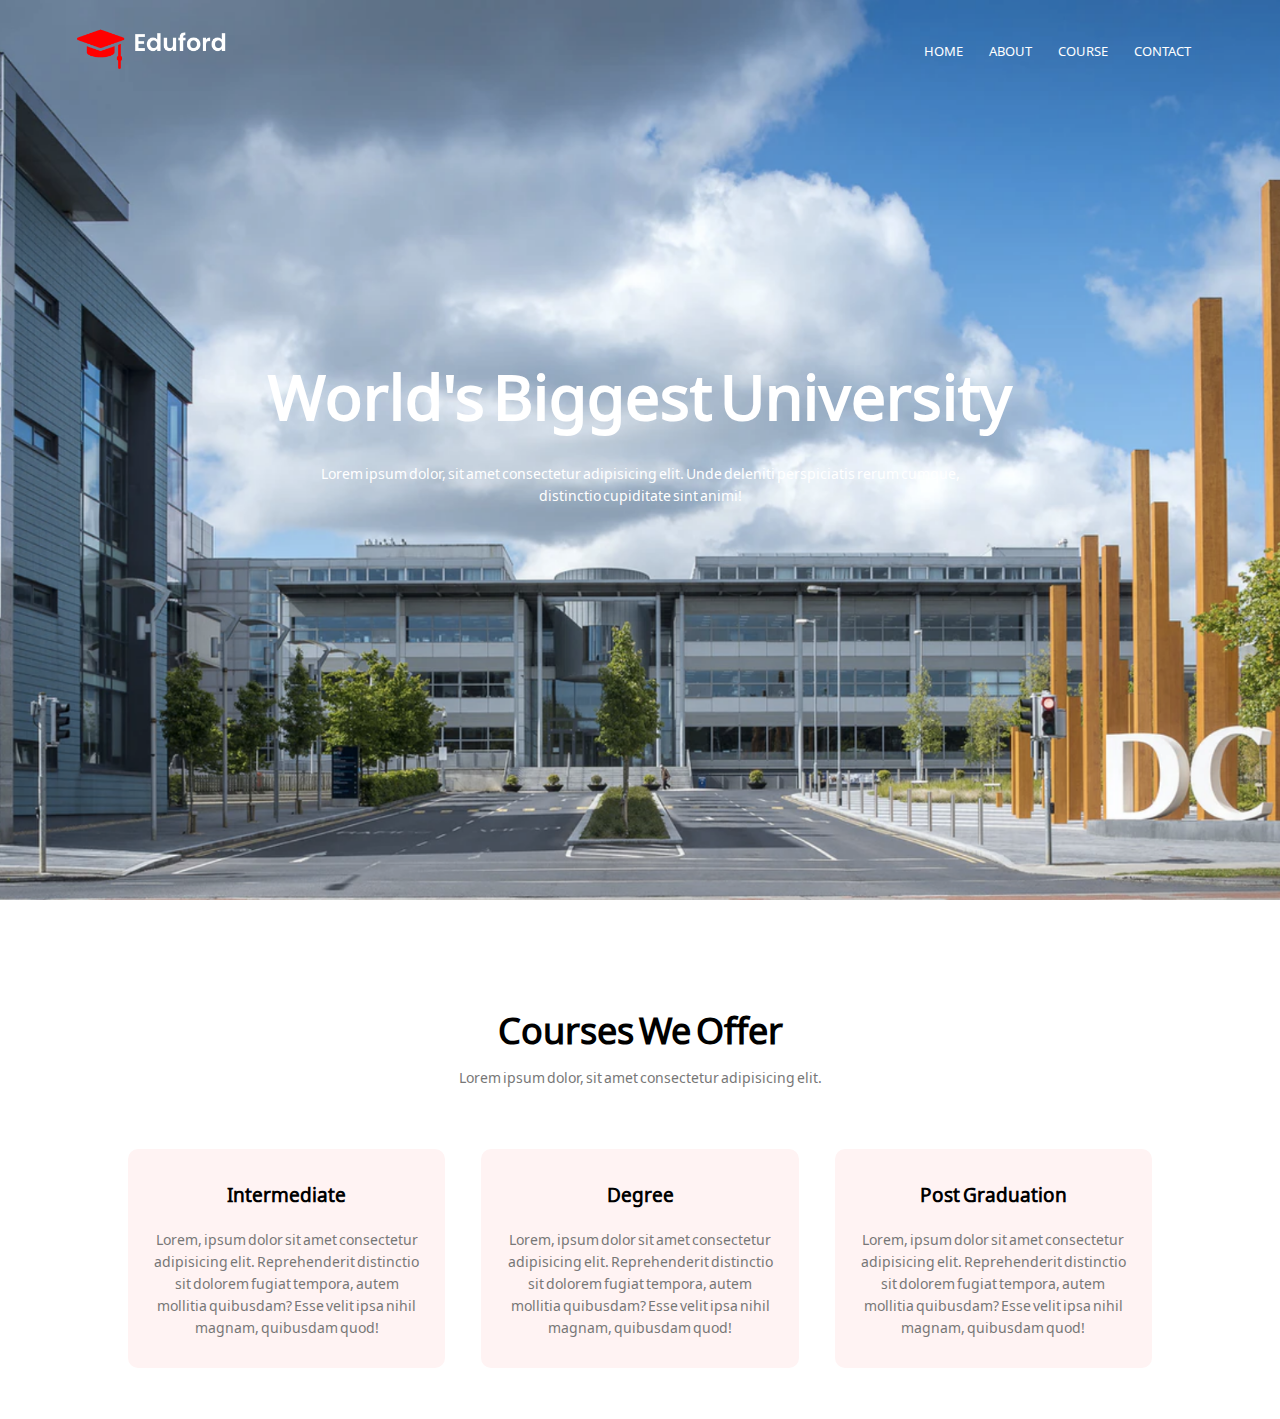
<file: mid-term-assignment-main/index.html>
<!DOCTYPE html>
<html lang="en">

<head>
    <meta charset="UTF-8">
    <meta name="viewport" content="width=device-width, initial-scale=1.0">
    <title>University Website Design</title>
    <link rel="stylesheet" href="style.css">
    <link
        href="https://fonts.googleapis.com/css2?family=Noto+Sans+Indic+Siyaq+Numbers&family=Poppins:ital,wght@0,100;0,200;0,300;0,400;0,500;0,600;0,700;0,800;0,900;1,100;1,200;1,300;1,400;1,500;1,600;1,700;1,800;1,900&display=swap"
        rel="stylesheet">
</head>

<body>
    <section class="header">
        <nav>
            <a href="index.html"><img src="./assets/logo.png"></a>
            <div class="nav-links">

                <ul>
                    <li><a href="index.html">HOME</a></li>
                    <li><a href="About Us.html">ABOUT</a></li>
                    <li><a href="Courses.html">COURSE</a></li>
                    <li><a href="contact us.html">CONTACT</a></li>
                </ul>
            </div>
        </nav>
        <div class="text-box">
            <h1>World's Biggest University</h1>
            <p>Lorem ipsum dolor, sit amet consectetur adipisicing elit. Unde deleniti perspiciatis rerum cumque,
                <br>distinctio cupiditate sint animi!
            </p>
        </div>

    </section>

    <section class="course">
        <h1>Courses We Offer</h1>
        <p>Lorem ipsum dolor, sit amet consectetur adipisicing elit.</p>

        <div class="row">
            <div class="course-col">
                <h3>Intermediate</h3>
                <p>Lorem, ipsum dolor sit amet consectetur adipisicing elit. Reprehenderit distinctio sit dolorem fugiat
                    tempora, autem mollitia quibusdam? Esse velit ipsa nihil magnam, quibusdam quod!</p>
            </div>
            <div class="course-col">
                <h3>Degree</h3>
                <p>Lorem, ipsum dolor sit amet consectetur adipisicing elit. Reprehenderit distinctio sit dolorem fugiat
                    tempora, autem mollitia quibusdam? Esse velit ipsa nihil magnam, quibusdam quod!</p>
            </div>
            <div class="course-col">
                <h3>Post Graduation</h3>
                <p>Lorem, ipsum dolor sit amet consectetur adipisicing elit. Reprehenderit distinctio sit dolorem fugiat
                    tempora, autem mollitia quibusdam? Esse velit ipsa nihil magnam, quibusdam quod!</p>
            </div>
        </div>
    </section>
</body>

</html>
</file>
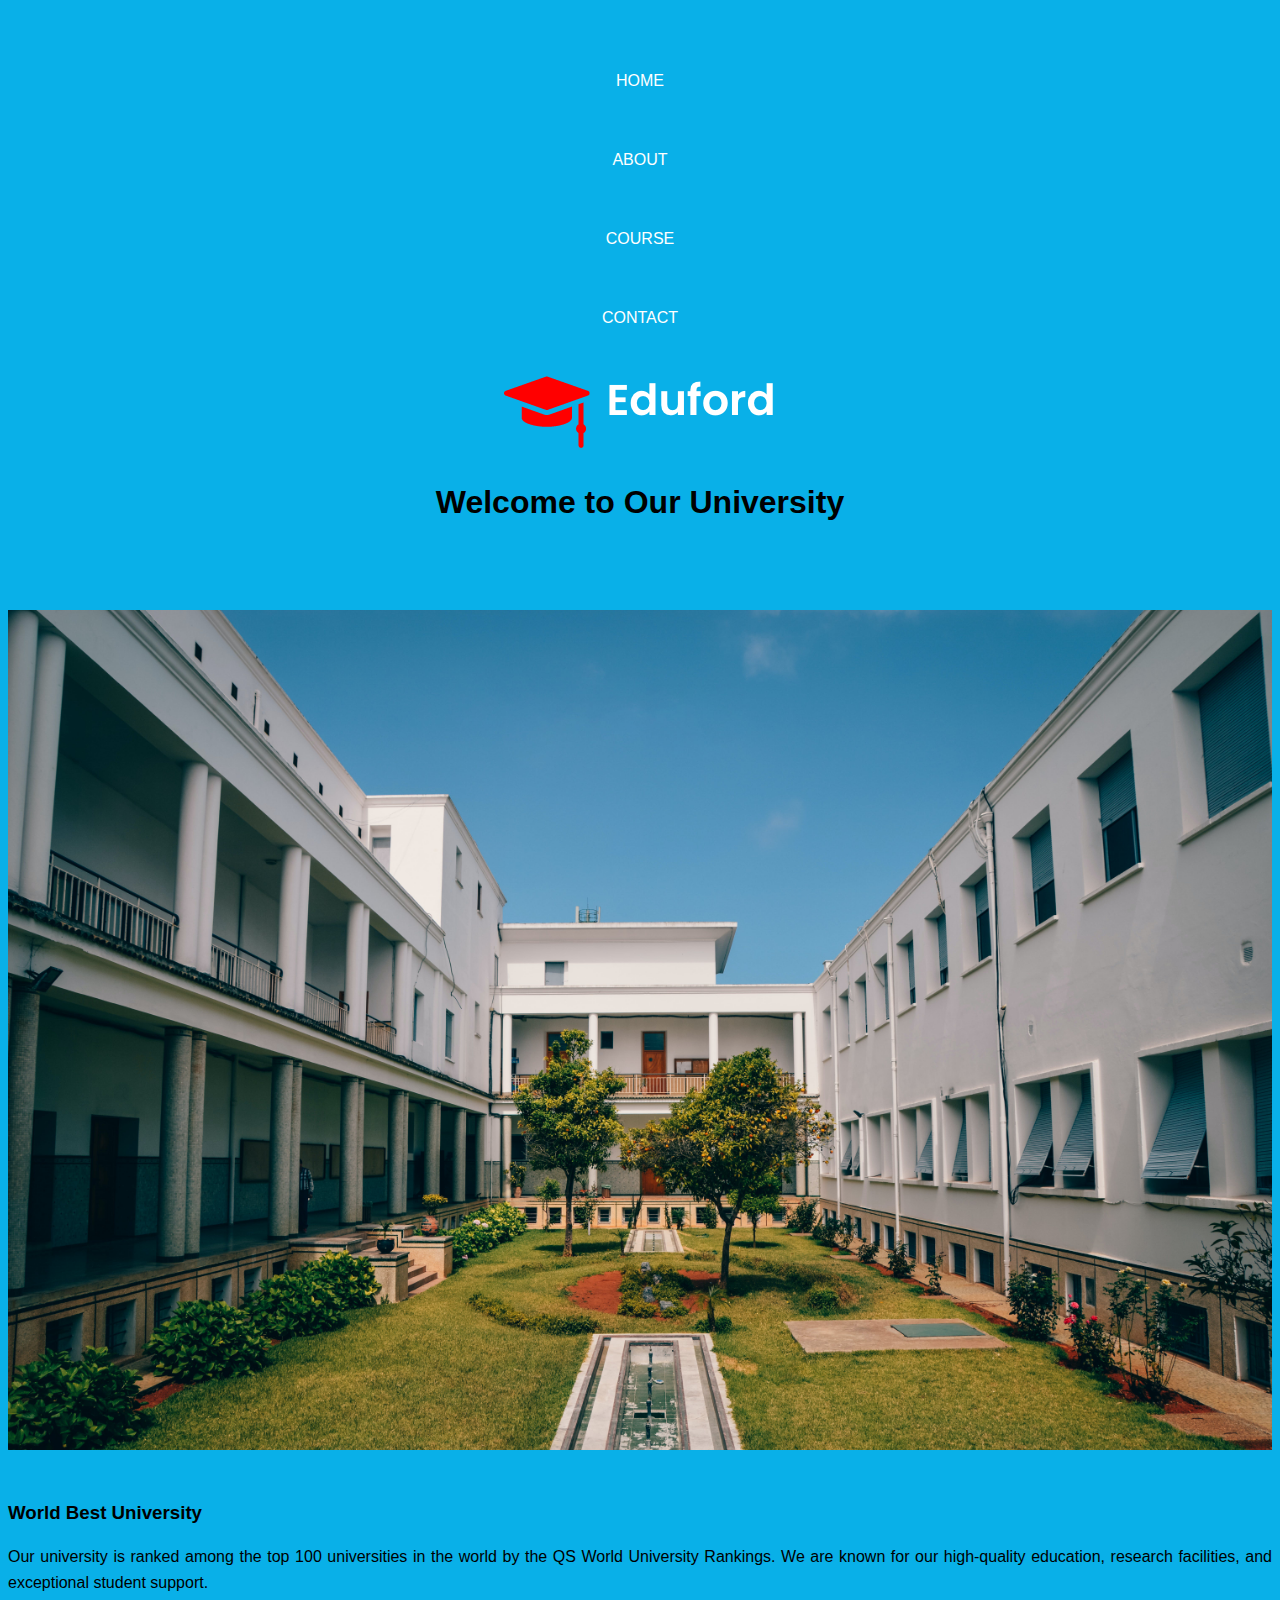
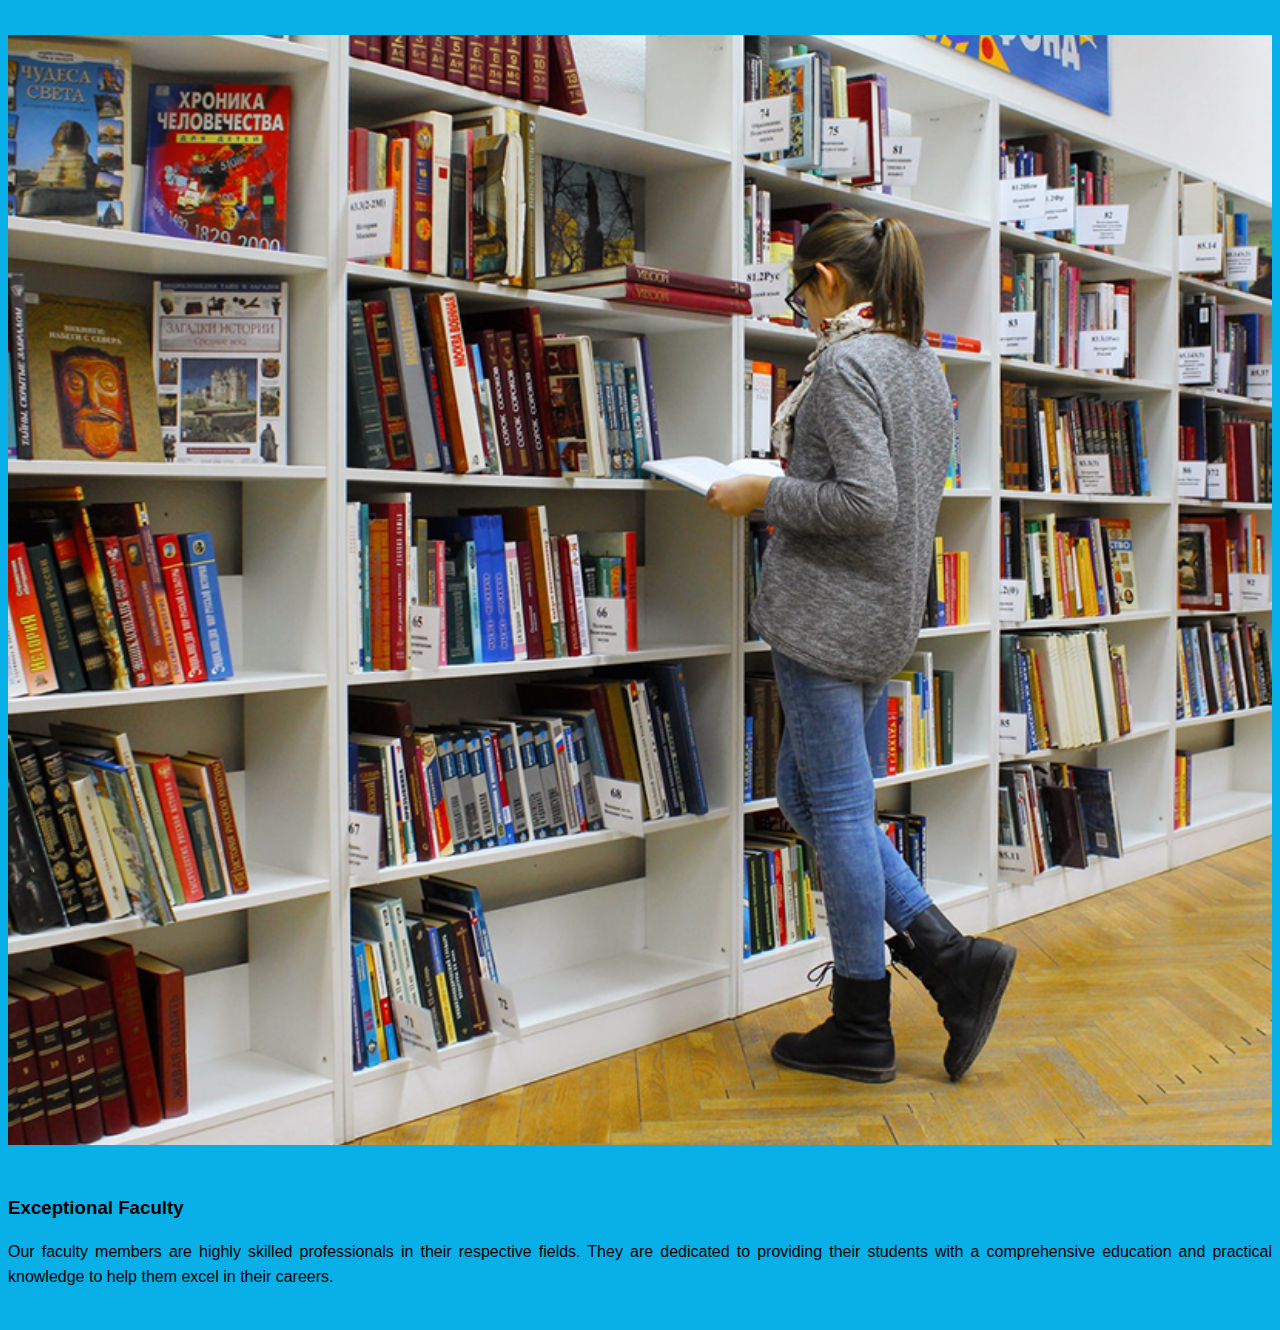
<file: mid-term-assignment-main/About Us.html>
<!DOCTYPE html>
<html>
<head>
	<title>Eduford</title>
    
	<style>
		body {
			font-family: 'Noto Sans Indic Siyaq Numbers', sans-serif;
			line-height: 1.6;
            background-color: rgb(9, 176, 232);
		}

		.container {
			max-width: 960px;
			margin: 0 auto;
			padding: 0 20px;
		}

		.header {
			padding: 20px 0;
			text-align: center;
		}

		.header img {
			max-width: 100%;
			height: auto;
		}

		.content {
			margin: 40px 0;
		}

		.image-box {
			text-align: center;
			margin-bottom: 40px;
		}

		.image-box img {
			width: 100%;
			height: auto;
		}

		.world-best-university {
			margin-bottom: 40px;
		}

		.world-best-university h3 {
			font-weight: 600;
			margin-bottom: 10px;
		}

		.world-best-university p {
			text-align: justify;
		}
        
        nav {
       
            background-image:image(logo) ;
            overflow: hidden;
        }

        .nav-links {
            float: calc(100%-50%);
        }

        .nav-links ul {
            list-style-type: armenian;
            margin: 0;
            padding: 0;
        }

        .nav-links li {
            display: inline;
            margin: 0px 10px;
        }

        .nav-links a {
            display: block;
            color: white;
            text-align: center;
            padding: 14px 16px;
            text-decoration: solid;
        }

        .nav-links a:hover {
            background-color: #ddd;
            color: black;
        }

	</style>
</head>
<body>
	
		<header class="header">
          <nav>
            <div class="nav-links">

                <ul>
                    <li><a href="index.html">HOME</a></li>
                    <li><a href="About Us.html">ABOUT</a></li>
                    <li><a href="Courses.html">COURSE</a></li>
                    <li><a href="contact us.html">CONTACT</a></li>
                </ul>
            </div>
            </nav>
			<img src="./assets/logo.png" alt="University Logo">
			<h1>Welcome to Our University</h1>
		</header>
		<div class="content">
			<div class="image-box">
				<img src="./assets/bg.jpg" alt="Campus">
			</div>
			<div class="world-best-university">
				<h3>World Best University</h3>
				<p>Our university is ranked among the top 100 universities in the world by the QS World University Rankings. We are known for our high-quality education, research facilities, and exceptional student support.</p>
			</div>
			<div class="image-box">
				<img src="./assets/library.png" alt="Library">
			</div>
			<div class="world-best-university">
				<h3>Exceptional Faculty</h3>
				<p>Our faculty members are highly skilled professionals in their respective fields. They are dedicated to providing their students with a comprehensive education and practical knowledge to help them excel in their careers.</p>
			</div>
		</div>
	</div>
</body>
</html>
</file>
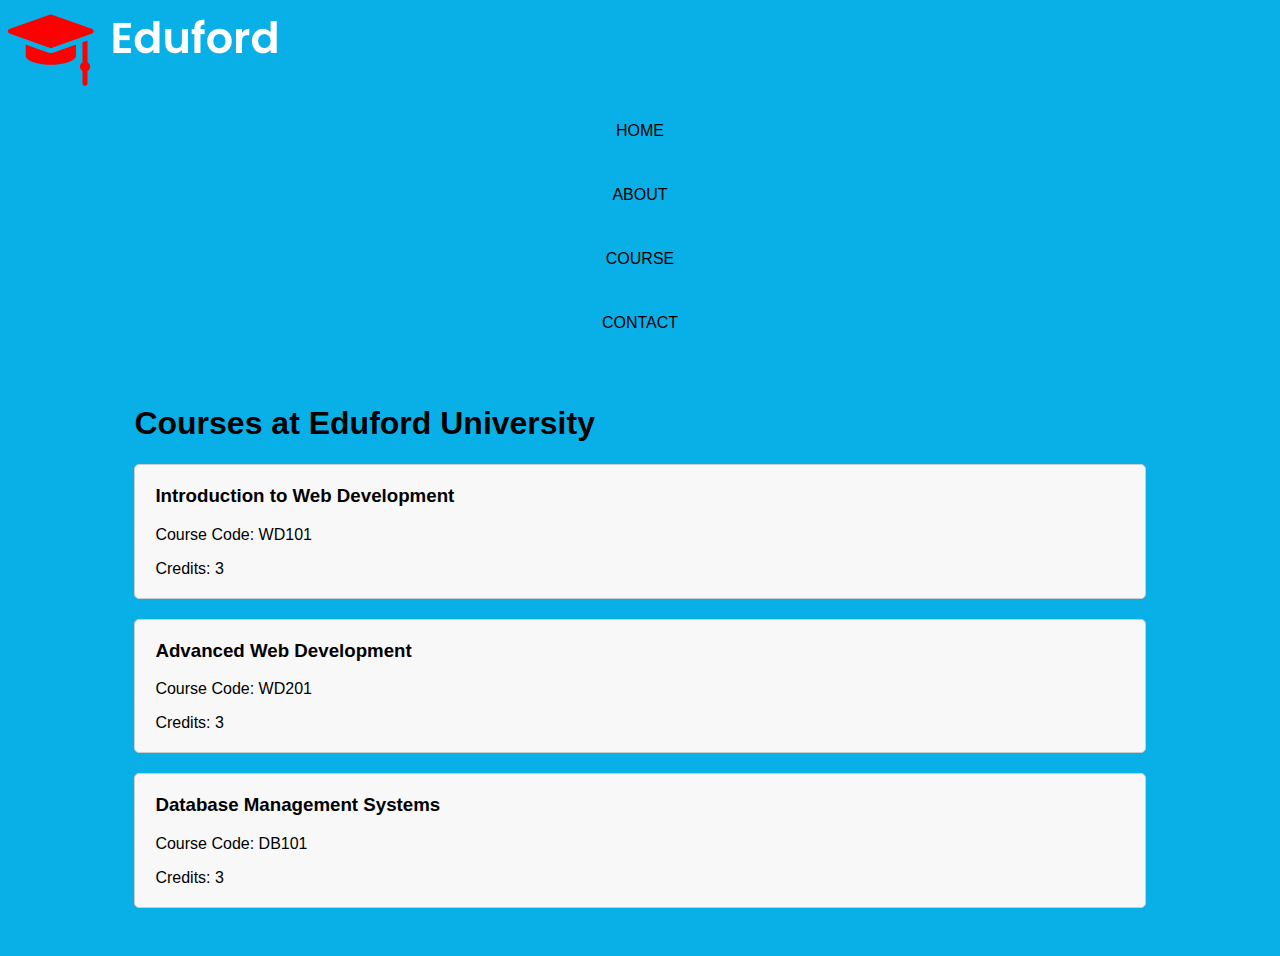
<file: mid-term-assignment-main/Courses.html>
<!DOCTYPE html>
<html>
<head>
<title>University of Example - Courses</title>

<style>
body {
font-family: Arial, sans-serif;
background-color: rgb(9, 176, 232) ;
}

.course-container {
width: 80%;
margin: auto;
padding: 20px;
}

.course-card {
border: 1px solid #ccc;
border-radius: 5px;
padding: 20px;
margin-bottom: 20px;
background-color: #f8f8f8;
}

.course-card h3 {
margin-top: 0;
}

.course-card p {
margin-bottom: 0;
}
nav {
       
       background-image:image(logo) ;
       overflow: hidden;
   }

   .nav-links {
       float: calc(100%-50%);
   }

   .nav-links ul {
       list-style-type: armenian;
       margin: 0;
       padding: 0;
   }

   .nav-links li {
       display: inline;
       margin: 0px 10px;
   }

   .nav-links a {
       display: block;
       color: rgb(0, 0, 0);
       text-align: center;
       padding: 14px 16px;
       text-decoration: solid;
   }

   .nav-links a:hover {
       background-color: #ddd;
       color: black;
   }
</style>

</head>
<body>
    <section class="header">
        <nav>
            <a href="index.html"><img src="./assets/logo.png"></a>
            <div class="nav-links">

                <ul>
                    <li><a href="index.html">HOME</a></li>
                    <li><a href="About Us.html">ABOUT</a></li>
                    <li><a href="Courses.html">COURSE</a></li>
                    <li><a href="contact us.html">CONTACT</a></li>
                </ul>
            </div>
        </nav>

<div class="course-container">
<h1>Courses at Eduford University </h1>

<div class="course-card">
<h3>Introduction to Web Development</h3>
<p>Course Code: WD101</p>
<p>Credits: 3</p>
</div>

<div class="course-card">
<h3>Advanced Web Development</h3>
<p>Course Code: WD201</p>
<p>Credits: 3</p>
</div>

<div class="course-card">
<h3>Database Management Systems</h3>
<p>Course Code: DB101</p>
<p>Credits: 3</p>
</div>

</div>

</body>
</html>
</file>
<file: mid-term-assignment-main/style.css>
*{
    margin: 0;
    padding: 0;
    font-family: "Noto Sans Indic Siyaq Numbers", sans-serif;}
.header{
    min-height: 100vh;
    width: 100%;
    background-image: url(./assets/banner.png);
    background-position: center;
    background-size: cover;
    position: relative;
}
nav{
    display: flex;
    padding: 2% 6%;
    justify-content: space-between;
    align-items: center;
}
nav img{
    width: 150px;
}
.nav-links{
    flex: 1;
    text-align: right;
}
.nav-links ul li{
    list-style: none;
    display: inline-block;
    padding: 8px 12px;
    position: relative;
}
.nav-links ul li a{
    color: white;
    text-decoration: none;
    font-size: 13px;
}
.nav-links ul li::after{
    content: '';
    width: 0%;
    height: 2px;
    background: #f44336;
    display: block;
    margin: auto;
    transition: 0.5s;
}
.nav-links ul li:hover::after{
    width: 100%;
}
.text-box{
    width: 90%;
    color: #fff;
    position: absolute;
    top: 50%;
    left: 50%;
    transform: translate(-50%,-50%);
    text-align: center;
}
.text-box h1{
    font-size: 62px;
}
.text-box p{
    margin: 10px 0 40px;
    font-size: 14px;
    color: #fff;
}
.hero-btn{
    display: inline-block;
    text-decoration: none;
    color: white;
    border: 1px solid #fff;
    padding: 12px 34px;
    font-size: 13px;
    background: transparent;
    position: relative;
    cursor: pointer;
}
.hero-btn:hover{
    border: 1px solid #f44336;
    background: #f44336;
    transition: 1s;
}
@media(max-width: 700px){
    .text-box h1{
        font-size: 20px;
    }
    .nav-links ul li{
        display: block;
    }
    .nav-links{
        position: absolute;
        background: #f44336;
        height: 100vh;
        width: 200px;
        top: 0;
        right: 0;
        text-align: left;
        z-index: 2;
    }
}
.course{
    width: 80%;
    margin: auto;
    text-align: center;
    padding-top: 100px;
}
h1{
    font-size: 36px;
    font-weight: 600;
}
p{
    color: #777;
    font-size: 14px;
    font-weight: 300;
    line-height: 22px;
    padding: 10px;
}
.row{
    margin-top: 5%;
    display: flex;
    justify-content: space-between;
}
.course-col{
    flex-basis: 31%;
    background: #fff3f3;
    border-radius: 10px;
    margin-bottom: 5%;
    padding: 20px 12px;
    box-sizing: border-box;
    transition: 0.5s;
}
h3{
    text-align: center;
    font-weight: 600;
    margin: 10px 0;
}
.course-col:hover{
    box-shadow: 0 0 20px 0px rgba(0, 0, 0, 0.2);
}
@media(max-width: 700px){
    .row{
        flex-direction: column;
    }
}
</file>
